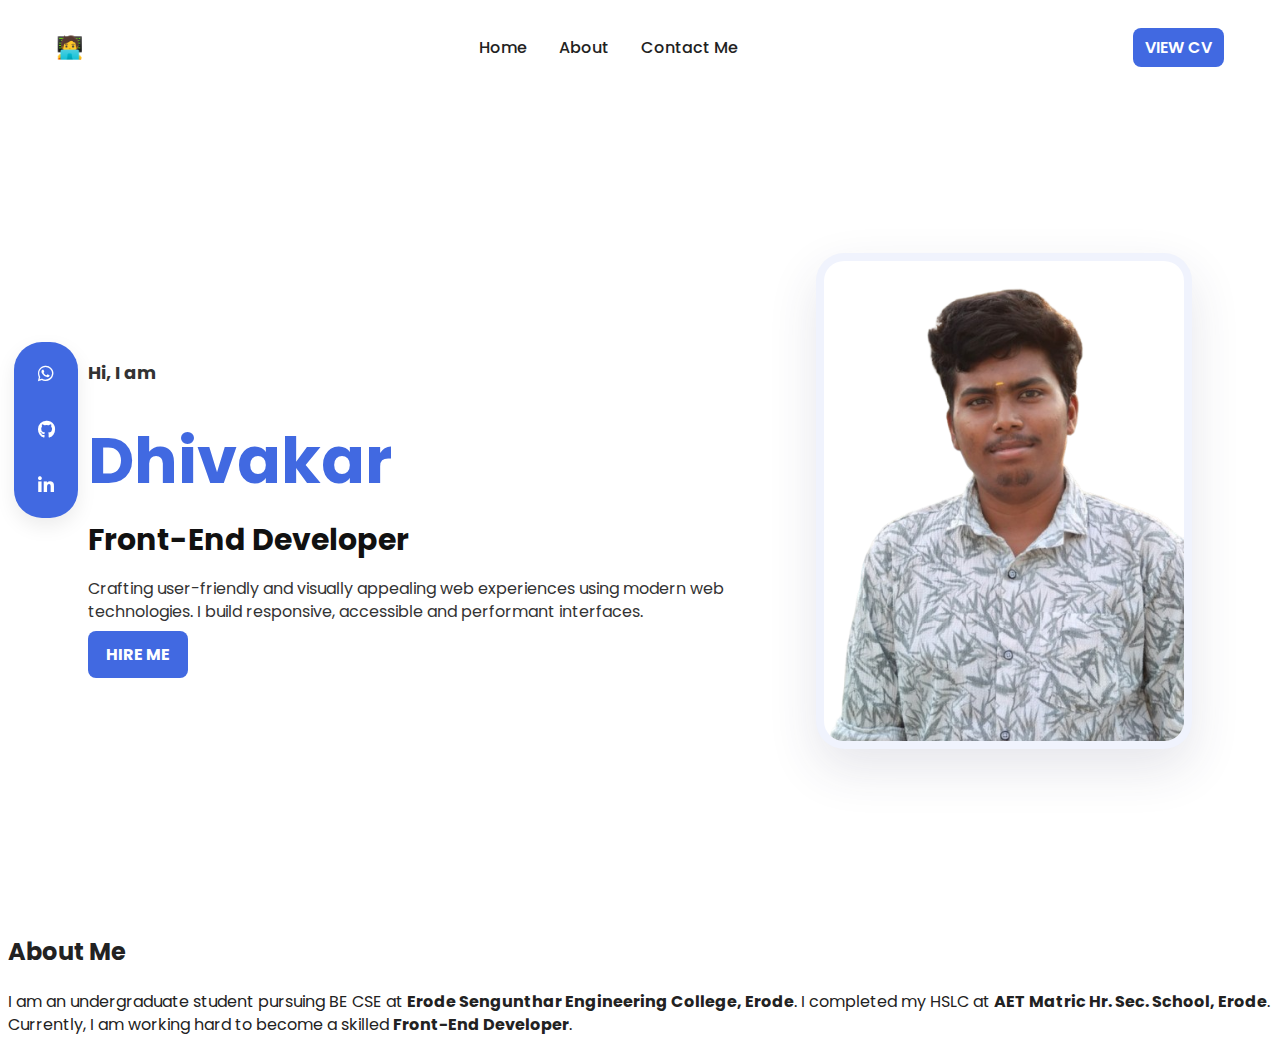
<file: index.html>
<!DOCTYPE html>
<html lang="en">
<head>
  <meta charset="utf-8" />
  <meta name="viewport" content="width=device-width, initial-scale=1" />
  <title>Dhivakar | Front-End Developer</title>

  <!-- Google font -->
  <link href="https://fonts.googleapis.com/css2?family=Poppins:wght@300;500;700;800&display=swap" rel="stylesheet">

  <!-- Font Awesome (icons) -->
  <link rel="stylesheet" href="https://cdnjs.cloudflare.com/ajax/libs/font-awesome/6.4.0/css/all.min.css" integrity="sha512-pIVX...snip..." crossorigin="anonymous" referrerpolicy="no-referrer" />

  <link rel="stylesheet" href="style.css" />
</head>
<body>
  <!-- Header / Nav -->
  <header>
    <div class="logo"><class="logo-square">🧑‍💻</div>
    <nav class="nav-links">
      <a href="#">Home</a>
      <a href="#about">About</a>
      <a href="#contact">Contact Me</a>
    </nav>
    <a class="cv-btn" href="cv.html" target="_blank">VIEW CV</a>

  </header>

  <!-- Social Sidebar (updated with requested icons) -->
  <div class="social">
    <a href="https://wa.me/9788617061" target="_blank" title="WhatsApp" aria-label="WhatsApp">
      <i class="fab fa-whatsapp"></i>
    </a>
    <a href="https://github.com/Dhivakar0205/" target="_blank" title="GitHub" aria-label="GitHub">
      <i class="fab fa-github"></i>
    </a>
    <a href="https://www.linkedin.com/in/
dhivakar-m-316517282
" target="_blank" title="LinkedIn" aria-label="LinkedIn">
      <i class="fab fa-linkedin-in"></i>
    </a>
  </div>

  <!-- Hero -->
  <main>
    <section class="hero">
      <div class="hero-text">
        <h4>   Hi, I am</h4>
        <h1>   Dhivakar</h1>
        <h2>   Front-End Developer</h2>
        <p>    Crafting user-friendly and visually appealing web experiences using modern web technologies. I build responsive, accessible and performant interfaces.</p>
        <a class="hire-btn" href="#contact">HIRE ME</a>
      </div>

      <div class="hero-image">
        <!-- put your background-removed image as 'myphoto.png' in same folder -->
        <img src="myphoto.png" alt="Dhivakar">
        <!-- If you didn't remove background, just use the JPG you uploaded (e.g. myphoto.jpg) -->
      </div>
    </section>
<section class="about" id="about">
      <h2>About Me</h2>
      <p>
          I am an undergraduate student pursuing BE CSE at 
          <strong>  Erode Sengunthar Engineering College, Erode</strong>.  
          I completed my HSLC at <strong>AET Matric Hr. Sec. School, Erode</strong>.  
          Currently,
          I am working hard to become a skilled <strong>Front-End Developer</strong>.
      </p>
    </section>
  </main>
</body>
</html>
</file>
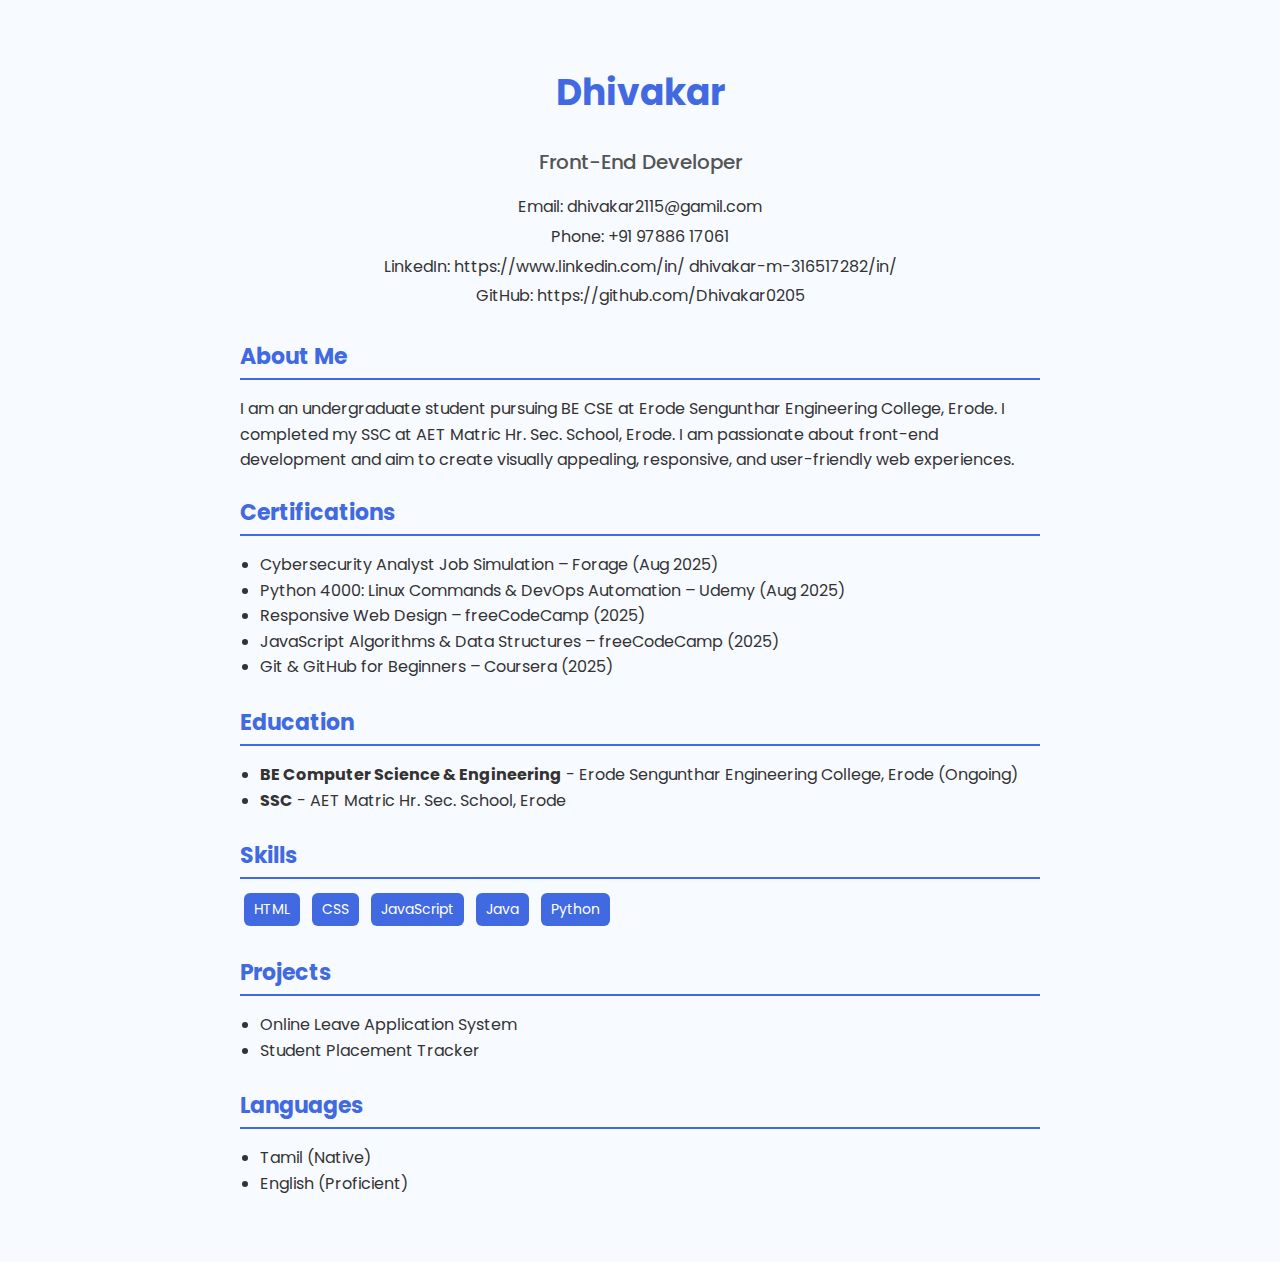
<file: cv.html>
<!DOCTYPE html>
<html lang="en">
<head>
  <meta charset="UTF-8">
  <meta name="viewport" content="width=device-width, initial-scale=1.0">
  <title>Dhivakar - CV</title>
  <link href="https://fonts.googleapis.com/css2?family=Poppins:wght@300;500;700;800&display=swap" rel="stylesheet">
  <style>
    body {
      font-family: 'Poppins', sans-serif;
      background: #f7faff;
      color: #333;
      padding: 40px;
      max-width: 800px;
      margin: auto;
      line-height: 1.6;
    }
    header {
      text-align: center;
      margin-bottom: 30px;
    }
    header h1 {
      font-size: 36px;
      color: royalblue;
    }
    header h2 {
      font-size: 20px;
      color: #555;
      font-weight: 500;
    }
    .section {
      margin-bottom: 25px;
    }
    .section h3 {
      font-size: 22px;
      color: royalblue;
      border-bottom: 2px solid royalblue;
      padding-bottom: 4px;
      margin-bottom: 10px;
    }
    ul {
      padding-left: 20px;
    }
    .contact p {
      margin: 4px 0;
    }
    .skills span {
      display: inline-block;
      background: royalblue;
      color: white;
      padding: 5px 10px;
      margin: 4px;
      border-radius: 6px;
      font-size: 14px;
    }
  </style>
</head>
<body>

  <header>
    <h1>Dhivakar</h1>
    <h2>Front-End Developer</h2>
    <div class="contact">
      <p>Email: dhivakar2115@gamil.com</p>
      <p>Phone: +91 97886 17061</p>
      <p>LinkedIn: https://www.linkedin.com/in/
dhivakar-m-316517282/in/</p>
      <p>GitHub: https://github.com/Dhivakar0205</p>
    </div>
  </header>

  <div class="section">
    <h3>About Me</h3>
    <p>I am an undergraduate student pursuing BE CSE at Erode Sengunthar Engineering College, Erode. 
       I completed my SSC at AET Matric Hr. Sec. School, Erode. 
       I am passionate about front-end development and aim to create visually appealing, responsive, and user-friendly web experiences.</p> 
    <h3>Certifications</h3>
    <ul>
      <li>Cybersecurity Analyst Job Simulation – Forage (Aug 2025)</li>
      <li>Python 4000: Linux Commands & DevOps Automation – Udemy (Aug 2025)</li>
      <li>Responsive Web Design – freeCodeCamp (2025)</li>
      <li>JavaScript Algorithms & Data Structures – freeCodeCamp (2025)</li>
      <li>Git & GitHub for Beginners – Coursera (2025)</li>
    </ul>
  </div>




  <div class="section">
    <h3>Education</h3>
    <ul>
      <li><strong>BE Computer Science & Engineering</strong> - Erode Sengunthar Engineering College, Erode (Ongoing)</li>
      <li><strong>SSC</strong> - AET Matric Hr. Sec. School, Erode</li>
    </ul>
  </div>

  <div class="section">
    <h3>Skills</h3>
    <div class="skills">
      <span>HTML</span>
      <span>CSS</span>
      <span>JavaScript</span>
      <span>Java</span>
      <span>Python</span>
    </div>
  </div>

  <div class="section">
    <h3>Projects</h3>
    <ul>
      <li>Online Leave Application System</li>
      <li>Student Placement Tracker</li>
    </ul>
  </div>

  <div class="section">
    <h3>Languages</h3>
    <ul>
      <li>Tamil (Native)</li>
      <li>English (Proficient)</li>
    </ul>
  </div>

</body>
</html>
</file>
<file: style.css>
{box-sizing:border-box;margin:0;padding:0}
body{
  font-family:'Poppins',sans-serif;
  color:#222;
  background:#fff;
  line-height:1.45;
}

header{
  display:flex;
  align-items:center;
  justify-content:space-between;
  padding:20px 48px;
}
.logo{
  font-weight:800;
  font-size:22px;
  display:flex;
  align-items:center;
  gap:10px;
}
.logo-square{
  background:royalblue;
  color:#fff;
  padding:8px 10px;
  border-radius:6px;
  font-weight:800;
  display:inline-block;
}

/* nav */
.nav-links a{
  margin:0 14px;
  text-decoration:none;
  color:#222;
  font-weight:500;
}
.cv-btn{
  background:royalblue;
  color:#fff;
  padding:8px 12px;
  text-decoration:none;
  border-radius:8px;
  font-weight:600;
}

/* Social sidebar - rounded pill with icons */
.social{
  position:fixed;
  left:14px;
  top:38%;
  background:royalblue;
  border-radius:28px;
  padding:10px;
  display:flex;
  flex-direction:column;
  gap:12px;
  box-shadow:0 8px 20px rgba(0,0,0,0.08);
  z-index:30;
}

/* Each icon link style */
.social a{
  display:inline-flex;
  width:44px;
  height:44px;
  align-items:center;
  justify-content:center;
  color:#fff;
  text-decoration:none;
  font-size:18px;
  transition:transform .16s ease, background .16s ease;
  background:transparent; /* keep icons on royalblue background */
  border-radius:50%;
}
.social a:hover{
  transform:translateX(6px);
  filter:brightness(.95);
}

/* Hero Section */
.hero{
  display:flex;
  align-items:center;
  justify-content:space-between;
  padding:72px 80px;
  gap:30px;
  flex-wrap:wrap;
  min-height:76vh;
}
.hero-text{
  max-width:640px;
}
.hero-text h4{
  font-size:18px;
  color:#333;
  margin-bottom:6px;
}
.hero-text h1{
  font-size:64px;
  color:royalblue;
  line-height:1;
  margin-bottom:6px;
}
.hero-text h2{
  font-size:30px;
  color:#111;
  margin-bottom:12px;
  font-weight:700;
}
.hero-text p{
  color:#333;
  margin-bottom:20px;
}

/* Buttons */
.hire-btn{
  background:royalblue;
  color:#fff;
  padding:12px 18px;
  border-radius:8px;
  text-decoration:none;
  font-weight:700;
}

/* Image area */
.hero-image{
  display:flex;
  align-items:center;
  justify-content:center;
  min-width:320px;
}
.hero-image img{
  width:360px;
  height:auto;
  border-radius:28px;
  object-fit:cover;
  box-shadow: 0 20px 50px rgba(50,50,93,0.12);
  /* subtle royalblue accent border */
  border: 8px solid rgba(65,105,225,0.08);
  background: #fff;
}

/* Responsive */
@media (max-width:900px){
  .hero{
    padding:40px 28px;
  }
  .hero-text h1{font-size:44px;}
  .hero-image img{width:280px}
  .social{left:8px}
}
@media (max-width:600px){
  .nav-links{display:none}
  .cv-btn{display:none}
  .social{display:none}
  .hero{padding:28px}
  .hero-text h1{font-size:36px}
  .hero-image img{width:220px}
}
</file>
